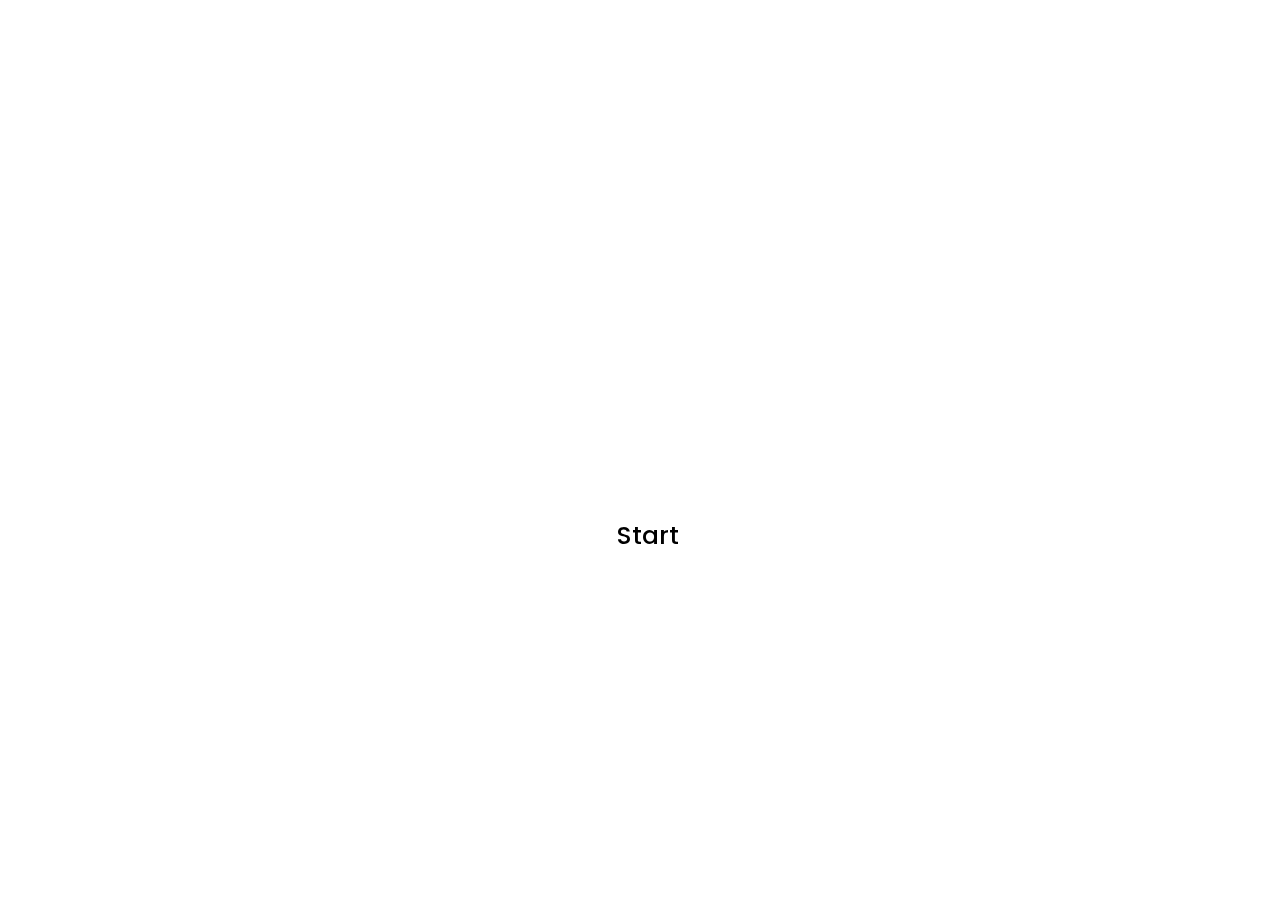
<file: index.html>
<html>
    <head>
        <link href="https://fonts.googleapis.com/css?family=Poppins:400,500,600,700" rel="stylesheet">
        <style type="text/css">
            .title-font {
                font-family: 'Poppins', sans-serif;
                font-weight: 900;
                font-size: 50px;
            }

            .white-text {
                color: white;
            }

            .subtitle-font {
                font-family: 'Poppins', sans-serif;
                font-weight: 500;
                font-size: 40px;
            }

            .center-text {
                text-align: center;
            }

            .center-element {
                display:block;
                margin: 0 auto;
            }

            .next-button {
                width: 200px;
                height: 60px;
                background-color: white;
                font-family: 'Poppins', sans-serif;
                font-size: 25px;
                font-weight: 500;
                color: black;
                border: none;
            }

            #main-layer {
                width: 100%;
                height: 100%;
                position:absolute;
                z-index:1;
            }

            #main-content-container {
                display:flex;
                flex-direction: column;
                justify-content: center;
                height:100%;
                width: 60%;
                min-width: 200px;
            }

            #main-background-video {
                position:absolute;
                width: 100%;
                height: 100%;
                z-index: 0;
            }

            #main-start-button {
                margin-top: 20px;
            }
        </style>
    </head>
    <body>
        <iframe id="main-background-video" src="https://www.youtube.com/embed/YEtxp_XZesw?loop=1&autoplay=1" frameborder="0" allowfullscreen></iframe>
        <div id="main-layer">
            <div id="main-content-container" class="center-element">
                <div class="title-font center-text white-text">
                    Did We Fuck Up 2016?
                </div>
                <div class="subtitle-font center-text white-text">A Year In Review</div>
                <button id="main-start-button" class="next-button center-element">Start</button>
            </div>
        </div>
    </body>
</html>
</file>
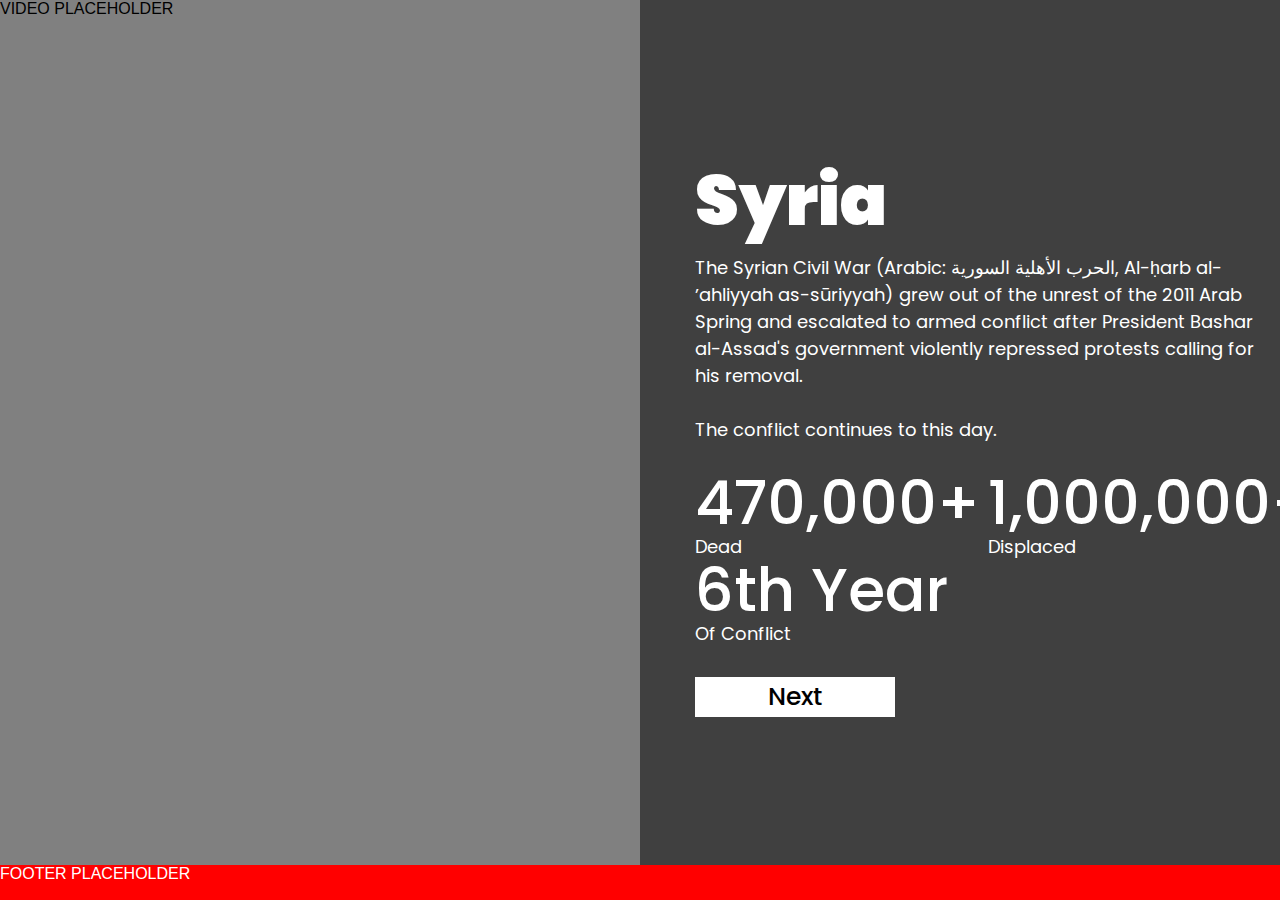
<file: syria.html>
<html>
    <head>
        <link href="https://fonts.googleapis.com/css?family=Poppins:400,500,600,700" rel="stylesheet">
        <link href="css/normalize.css" rel="stylesheet">
        <link href="css/common.css" rel="stylesheet">
        <link href="css/syria.css" rel="stylesheet">
    </head>
    <body>
        <!--
        <iframe id="main-background-video" src="https://www.youtube.com/embed/i1WXEI1Wteg?loop=1&autoplay=1" frameborder="0" allowfullscreen></iframe>
        -->
        <div id="main-background-video" style="background-color:grey;">
            VIDEO PLACEHOLDER
        </div>
        <div id="syria-background-mask"></div>
        <div id="main-layer">
            <div id="main-content-container" >
                <div id="main-title">Syria</div>
                <div id="main-body-content">The Syrian Civil War (Arabic: الحرب الأهلية السورية‎‎, Al-ḥarb al-ʼahliyyah as-sūriyyah) grew out of the unrest of the 2011 Arab Spring and escalated to armed conflict after President Bashar al-Assad's government violently repressed protests calling for his removal.<br><br>The conflict continues to this day.</div>
                <div id="stats-wrapper">
                    <div class="stats-container">
                        <div class="stats-value">470,000+</div>
                        <div class="stats-description">Dead</div>
                    </div>
                    <div class="stats-container">
                        <div class="stats-value">1,000,000+</div>
                        <div class="stats-description">Displaced</div>
                    </div>
                    <div class="stats-container">
                        <div class="stats-value">6th Year</div>
                        <div class="stats-description">Of Conflict</div>
                    </div>
                </div>
                <button class="next-button">Next</button>
            </div>
        </div>
        <div class="footer">
            FOOTER PLACEHOLDER
        </div>
    </body>
</html>
</file>
<file: css/common.css>
.footer {
    width: 100%;
    height: 35px;
    position: absolute;
    bottom:0;
    background-color: red;
    color: white;
    z-index: 100;
}

.next-button {
    width: 200px;
    height: 40px;
    background-color: white;
    font-family: 'Poppins', sans-serif;
    font-size: 25px;
    font-weight: 500;
    color: black;
    border: none;
}

.stats-container {
    display:flex;
    flex-direction:column;
    width:50%;
    min-width:280px;
}

.stats-container > .stats-value {
    font-family: 'Poppins', sans-serif;
    font-weight: 500;
    font-size: 60px;
    line-height:60px;
    color: white;
}

.stats-container > .stats-description {
    font-family: 'Poppins', sans-serif;
    font-weight: 400;
    font-size: 18px;
    color: white;
}
</file>
<file: css/syria.css>
#main-layer {
    top: 0;
    width: 100%;
    height: calc(100% - 35px);
    display: flex;
    flex-direction: column;
    position:absolute;
    z-index:5;
}

#syria-background-mask {
    margin-left:50%;
    height: 100%;
    width: 50%;
    opacity: 0.5;
    background-color:black;
    position: absolute;
    z-index: 2;
}

#main-content-container {
    display:flex;
    flex-direction: column;
    justify-content: center;
    height:100%;
    width: 50%;
    margin-left: 50%;
    min-width: 200px;
    padding-left: 55px;
    box-sizing: border-box;
}

#secondary-content-container {
    position: absolute;
    left: 50%;
    height:100%;
    width: 50%;
    background-color: #000000;
    opacity: 0.8;
    z-index: 2;
}

#main-background-video {
    position:absolute;
    width: 100%;
    height: 100%;
    z-index: 0;
}

#main-start-button {
    margin-top: 20px;
}

#main-title {
    font-family: 'Poppins', sans-serif;
    font-weight: 900;
    font-size: 70px;
    color: white;
    opacity: 1;
    z-index: 4;
}

#main-body-content {
    font-family: 'Poppins', sans-serif;
    font-weight: 400;
    font-size: 18px;
    color: white;
}

#stats-wrapper {
    width:100%;
    padding-top: 30px;
    padding-bottom: 30px;
    display:flex;
    flex-direction:row;
    flex-wrap:wrap;
}
</file>
